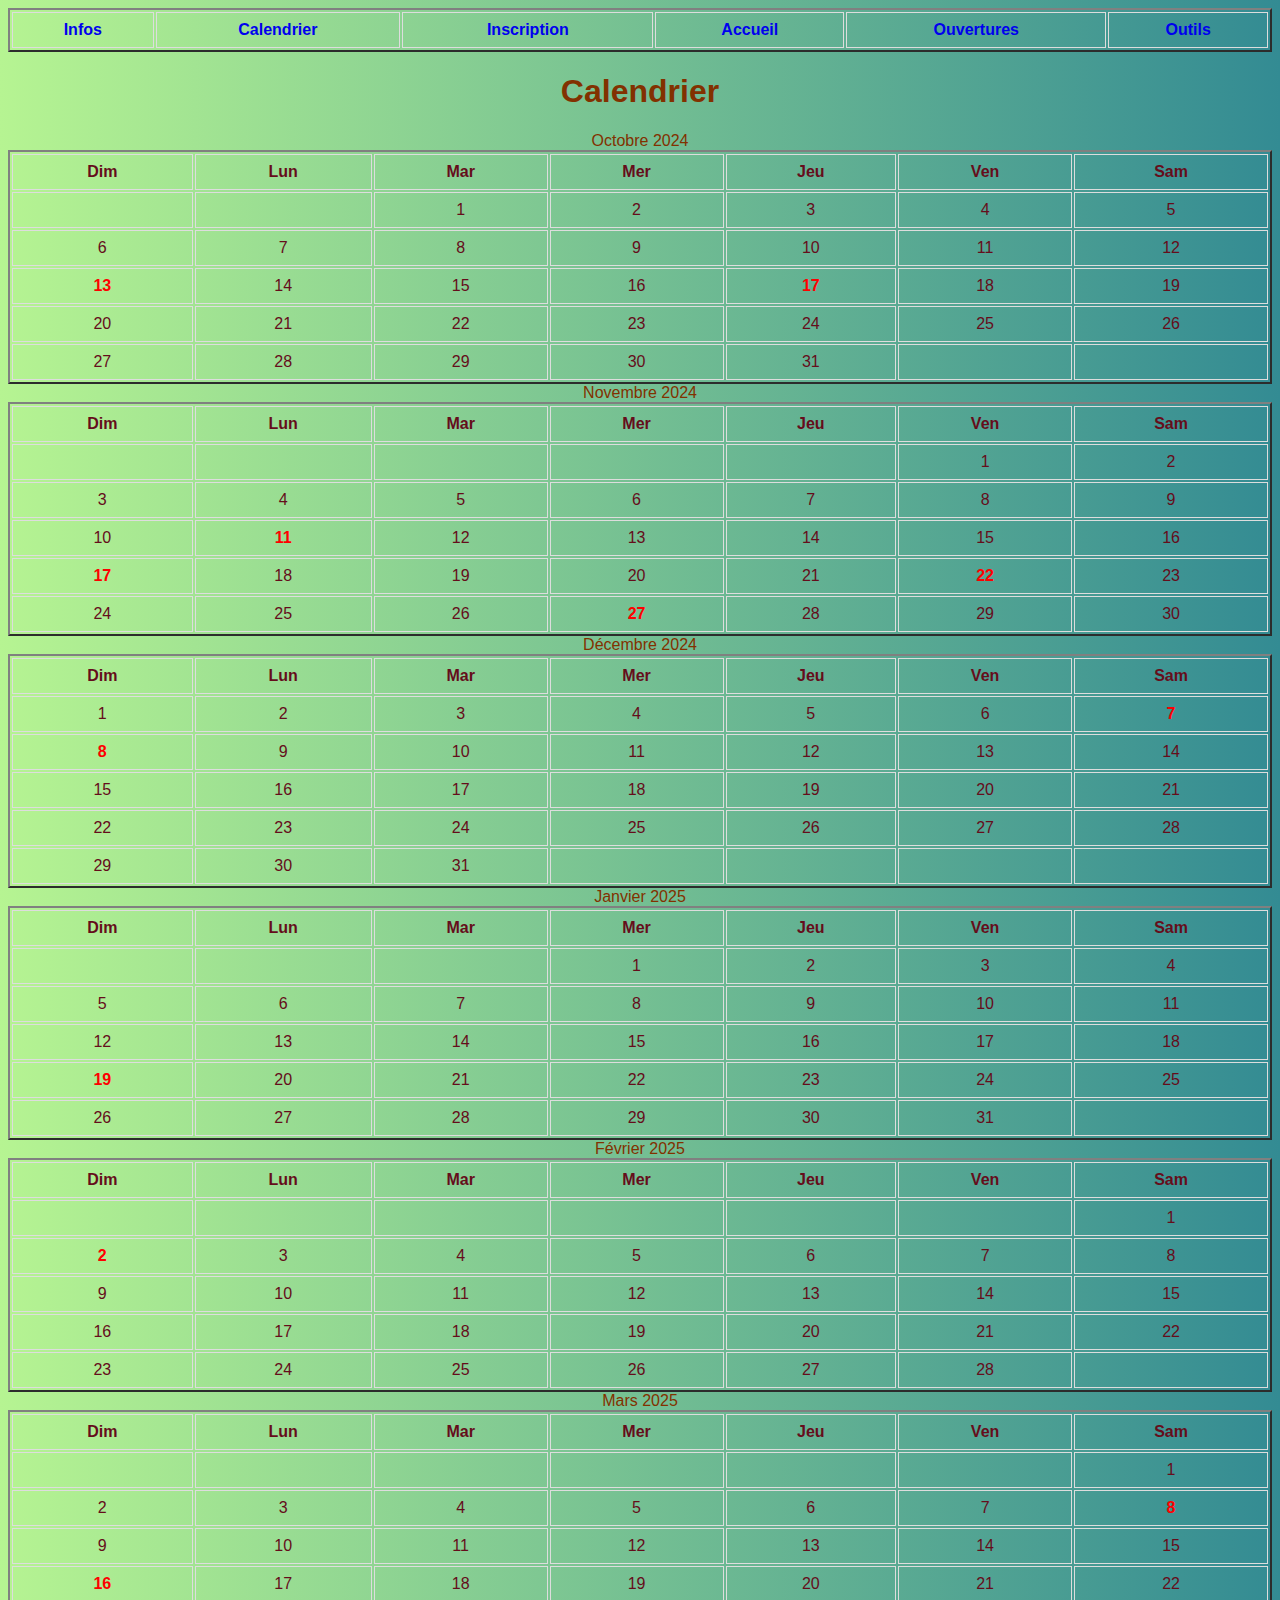
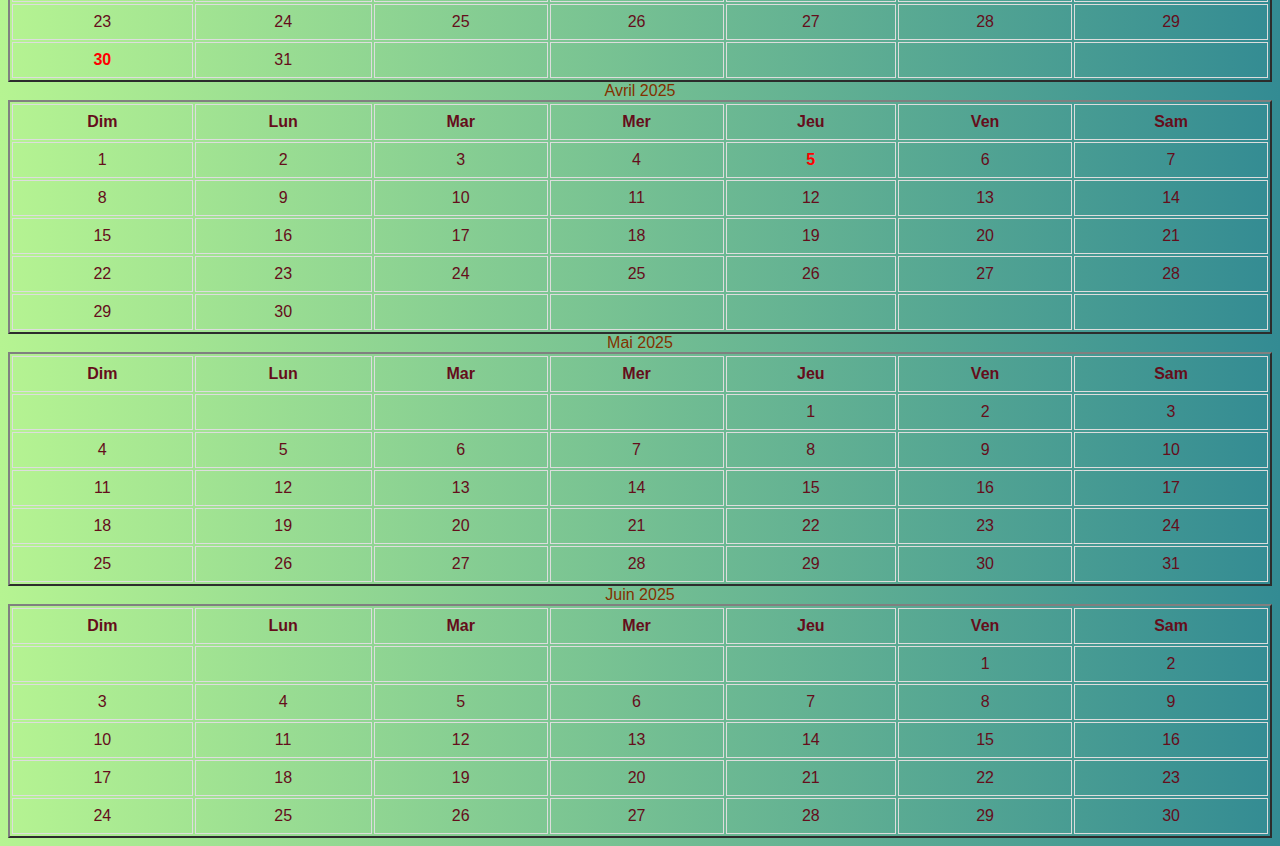
<file: page3.html>
<!DOCTYPE html>
<html lang="en">
<head>
    <meta charset="UTF-8">
    <title>CIV Chess Calendar</title>
    <link type="text/css" rel="stylesheet" href="style/feuilles.css">
</head>

<body>
		<nav>
            <center>
                <table id="table" border="2" cellspacing="2" cellpadding="3" width="100%" text-align:center>
                    <tr>
                        <th><a href="infos.html">Infos</a></th>
                        <th><a href="page3.html"> Calendrier</a></th>
                        <th><a href="page4.html"> Inscription</a></th>
                        <th><a href="index.html"> Accueil</a></th>
                        <th><a href="page5.html"> Ouvertures</a></th>
						<th><a href="liens.html"> Outils</a></th>
                    </tr>
                </table>
            </center>
        </nav>

    <center>
        <h1>Calendrier</h1>

        <table id="table3" border="2" cellspacing="2" cellpadding="3" width="100%">
            <caption>Octobre 2024</caption>
            <thead>
                <tr>
                    <th>Dim</th>
                    <th>Lun</th>
                    <th>Mar</th>
                    <th>Mer</th>
                    <th>Jeu</th>
                    <th>Ven</th>
                    <th>Sam</th>
                </tr>
            </thead>
            <tbody>
                <tr>
                    <td></td>
                    <td></td>
                    <td>1</td>
                    <td>2</td>
                    <td>3</td>
                    <td>4</td>
                    <td>5</td>
                </tr>
                <tr>
                    <td>6</td>
                    <td>7</td>
                    <td>8</td>
                    <td>9</td>
                    <td>10</td>
                    <td>11</td>
                    <td>12</td>
                </tr>
                <tr>
                    <td class="special-cell-oct-13">13</td>
                    <td>14</td>
                    <td>15</td>
                    <td>16</td>
                    <td class="special-cell-CIV">17</td>
                    <td>18</td>
                    <td>19</td>
                </tr>
                <tr>
                    <td>20</td>
                    <td>21</td>
                    <td>22</td>
                    <td>23</td>
                    <td>24</td>
                    <td>25</td>
                    <td>26</td>
                </tr>
                <tr>
                    <td>27</td>
                    <td>28</td>
                    <td>29</td>
                    <td>30</td>
                    <td>31</td>
                    <td></td>
                    <td></td>
                </tr>
            </tbody>
        </table>

        <table id="table4" border="2" cellspacing="2" cellpadding="3" width="100%">
            <caption>Novembre 2024</caption>
            <thead>
                <tr>
                    <th>Dim</th>
                    <th>Lun</th>
                    <th>Mar</th>
                    <th>Mer</th>
                    <th>Jeu</th>
                    <th>Ven</th>
                    <th>Sam</th>
                </tr>
            </thead>
            <tbody>
                <tr>
                    <td></td>
                    <td></td>
                    <td></td>
                    <td></td>
                    <td></td>
                    <td>1</td>
                    <td>2</td>
                </tr>
                <tr>
                    <td>3</td>
                    <td>4</td>
                    <td>5</td>
                    <td>6</td>
                    <td>7</td>
                    <td>8</td>
                    <td>9</td>
                </tr>
                <tr>
                    <td>10</td>
                    <td class="special-cell-1800">11</td>
                    <td>12</td>
                    <td>13</td>
                    <td>14</td>
                    <td>15</td>
                    <td>16</td>
                </tr>
                <tr>
                    <td class="special-cell-CIV">
						17
						<a href="https://lichess.org/tournament/oT9KQNGR" class="hover-link"></a>
					</td>
                    <td>18</td>
                    <td>19</td>
                    <td>20</td>
                    <td>21</td>
                    <td class="special-cell-Rapide-Cannes">22</td>
                    <td>23</td>
                </tr>
                <tr>
                    <td>24</td>
                    <td>25</td>
                    <td>26</td>
                    <td class="special-cell-EEchecs">27</td>
                    <td>28</td>
                    <td>29</td>
                    <td>30</td>
                </tr>
            </tbody>
        </table>

        <table id="table5" border="2" cellspacing="2" cellpadding="3" width="100%">
            <caption>Décembre 2024</caption>
            <thead>
                <tr>
                    <th>Dim</th>
                    <th>Lun</th>
                    <th>Mar</th>
                    <th>Mer</th>
                    <th>Jeu</th>
                    <th>Ven</th>
                    <th>Sam</th>
                </tr>
            </thead>
            <tbody>
                <tr>
                    <td>1</td>
                    <td>2</td>
                    <td>3</td>
                    <td>4</td>
                    <td>5</td>
                    <td>6</td>
                    <td class="special-cell-N3">7</td>
                </tr>
                <tr>
                    <td class="special-cell-cannes-R1">8</td>
                    <td>9</td>
                    <td>10</td>
                    <td>11</td>
                    <td>12</td>
                    <td>13</td>
                    <td>14</td>
                </tr>
                <tr>
                    <td>15</td>
                    <td>16</td>
                    <td>17</td>
                    <td>18</td>
                    <td>19</td>
                    <td>20</td>
                    <td>21</td>
                </tr>
                <tr>
                    <td>22</td>
                    <td>23</td>
                    <td>24</td>
                    <td>25</td>
                    <td>26</td>
                    <td>27</td>
                    <td>28</td>
                </tr>
                <tr>
                    <td>29</td>
                    <td>30</td>
                    <td>31</td>
                    <td></td>
                    <td></td>
                    <td></td>
                    <td></td>
                </tr>
            </tbody>
        </table>

        <!-- Janvier 2025 -->
        <table id="table6" border="2" cellspacing="2" cellpadding="3" width="100%">
            <caption>Janvier 2025</caption>
            <thead>
                <tr>
                    <th>Dim</th>
                    <th>Lun</th>
                    <th>Mar</th>
                    <th>Mer</th>
                    <th>Jeu</th>
                    <th>Ven</th>
                    <th>Sam</th>
                </tr>
            </thead>
            <tbody>
                <tr>
                    <td></td>
                    <td></td>
                    <td></td>
                    <td>1</td>
                    <td>2</td>
                    <td>3</td>
                    <td>4</td>
                </tr>
                <tr>
                    <td>5</td>
                    <td>6</td>
                    <td>7</td>
                    <td>8</td>
                    <td>9</td>
                    <td>10</td>
                    <td>11</td>
                </tr>
                <tr>
                    <td>12</td>
                    <td>13</td>
                    <td>14</td>
                    <td>15</td>
                    <td>16</td>
                    <td>17</td>
                    <td>18</td>
                </tr>
                <tr>
                    <td class="special-cell-jan-19">19</td>
                    <td>20</td>
                    <td>21</td>
                    <td>22</td>
                    <td>23</td>
                    <td>24</td>
                    <td>25</td>
                </tr>
                <tr>
                    <td>26</td>
                    <td>27</td>
                    <td>28</td>
                    <td>29</td>
                    <td>30</td>
                    <td>31</td>
                    <td></td>
                </tr>
            </tbody>
        </table>

        <!-- Février 2025 -->
        <table id="table7" border="2" cellspacing="2" cellpadding="3" width="100%">
            <caption>Février 2025</caption>
            <thead>
                <tr>
                    <th>Dim</th>
                    <th>Lun</th>
                    <th>Mar</th>
                    <th>Mer</th>
                    <th>Jeu</th>
                    <th>Ven</th>
                    <th>Sam</th>
                </tr>
            </thead>
            <tbody>
                <tr>
                    <td></td>
                    <td></td>
                    <td></td>
                    <td></td>
                    <td></td>
                    <td></td>
                    <td>1</td>
                </tr>
                <tr>
                    <td class="special-cell-cannes-R1">2</td>
                    <td>3</td>
                    <td>4</td>
                    <td>5</td>
                    <td>6</td>
                    <td>7</td>
                    <td>8</td>
                </tr>
                <tr>
                    <td>9</td>
                    <td>10</td>
                    <td>11</td>
                    <td>12</td>
                    <td>13</td>
                    <td>14</td>
                    <td>15</td>
                </tr>
                <tr>
                    <td>16</td>
                    <td>17</td>
                    <td>18</td>
                    <td>19</td>
                    <td>20</td>
                    <td>21</td>
                    <td>22</td>
                </tr>
                <tr>
                    <td>23</td>
                    <td>24</td>
                    <td>25</td>
                    <td>26</td>
                    <td>27</td>
                    <td>28</td>
                    <td></td>
                </tr>
            </tbody>
        </table>

        <!-- Mars 2025 -->
        <table id="table8" border="2" cellspacing="2" cellpadding="3" width="100%">
            <caption>Mars 2025</caption>
            <thead>
                <tr>
                    <th>Dim</th>
                    <th>Lun</th>
                    <th>Mar</th>
                    <th>Mer</th>
                    <th>Jeu</th>
                    <th>Ven</th>
                    <th>Sam</th>
                </tr>
            </thead>
            <tbody>
                <tr>
                    <td></td>
                    <td></td>
                    <td></td>
                    <td></td>
                    <td></td>
                    <td></td>
                    <td>1</td>
                </tr>
                <tr>
                    <td>2</td>
                    <td>3</td>
                    <td>4</td>
                    <td>5</td>
                    <td>6</td>
                    <td>7</td>
                    <td class="special-cell-N3">8</td>
                </tr>
                <tr>
                    <td>9</td>
                    <td>10</td>
                    <td>11</td>
                    <td>12</td>
                    <td>13</td>
                    <td>14</td>
                    <td>15</td>
                </tr>
                <tr>
                    <td class="special-cell-mar-16">16</td>
                    <td>17</td>
                    <td>18</td>
                    <td>19</td>
                    <td>20</td>
                    <td>21</td>
                    <td>22</td>
                </tr>
                <tr>
                    <td>23</td>
                    <td>24</td>
                    <td>25</td>
                    <td>26</td>
                    <td>27</td>
                    <td>28</td>
                    <td>29</td>
                </tr>
				<tr>
                    <td class="special-cell-mar-30">30</td>
                    <td>31</td>
                    <td></td>
                    <td></td>
                    <td></td>
                    <td></td>
                    <td></td>
                </tr>
            </tbody>
        </table>

        <!-- Avril 2025 -->
        <table id="table9" border="2" cellspacing="2" cellpadding="3" width="100%">
            <caption>Avril 2025</caption>
            <thead>
                <tr>
                    <th>Dim</th>
                    <th>Lun</th>
                    <th>Mar</th>
                    <th>Mer</th>
                    <th>Jeu</th>
                    <th>Ven</th>
                    <th>Sam</th>
                </tr>
            </thead>
            <tbody>
                <tr>
                    <td>1</td>
                    <td>2</td>
                    <td>3</td>
                    <td>4</td>
                    <td class="special-cell-N3">5</td>
                    <td>6</td>
                    <td>7</td>
                </tr>
                <tr>
                    <td>8</td>
                    <td>9</td>
                    <td>10</td>
                    <td>11</td>
                    <td>12</td>
                    <td>13</td>
                    <td>14</td>
                </tr>
                <tr>
                    <td>15</td>
                    <td>16</td>
                    <td>17</td>
                    <td>18</td>
                    <td>19</td>
                    <td>20</td>
                    <td>21</td>
                </tr>
                <tr>
                    <td>22</td>
                    <td>23</td>
                    <td>24</td>
                    <td>25</td>
                    <td>26</td>
                    <td>27</td>
                    <td>28</td>
                </tr>
                <tr>
                    <td>29</td>
                    <td>30</td>
                    <td></td>
                    <td></td>
                    <td></td>
                    <td></td>
                    <td></td>
                </tr>
            </tbody>
        </table>

        <!-- Mai 2025 -->
        <table id="table10" border="2" cellspacing="2" cellpadding="3" width="100%">
            <caption>Mai 2025</caption>
            <thead>
                <tr>
                    <th>Dim</th>
                    <th>Lun</th>
                    <th>Mar</th>
                    <th>Mer</th>
                    <th>Jeu</th>
                    <th>Ven</th>
                    <th>Sam</th>
                </tr>
            </thead>
            <tbody>
                <tr>
                    <td></td>
                    <td></td>
                    <td></td>
                    <td></td>
                    <td>1</td>
                    <td>2</td>
                    <td>3</td>
                </tr>
                <tr>
                    <td>4</td>
                    <td>5</td>
                    <td>6</td>
                    <td>7</td>
                    <td>8</td>
                    <td>9</td>
                    <td>10</td>
                </tr>
                <tr>
                    <td>11</td>
                    <td>12</td>
                    <td>13</td>
                    <td>14</td>
                    <td>15</td>
                    <td>16</td>
                    <td>17</td>
                </tr>
                <tr>
                    <td>18</td>
                    <td>19</td>
                    <td>20</td>
                    <td>21</td>
                    <td>22</td>
                    <td>23</td>
                    <td>24</td>
                </tr>
                <tr>
                    <td>25</td>
                    <td>26</td>
                    <td>27</td>
                    <td>28</td>
                    <td>29</td>
                    <td>30</td>
                    <td>31</td>
                </tr>
            </tbody>
        </table>

        <!-- Juin 2025 -->
        <table id="table11" border="2" cellspacing="2" cellpadding="3" width="100%">
            <caption>Juin 2025</caption>
            <thead>
                <tr>
                    <th>Dim</th>
                    <th>Lun</th>
                    <th>Mar</th>
                    <th>Mer</th>
                    <th>Jeu</th>
                    <th>Ven</th>
                    <th>Sam</th>
                </tr>
            </thead>
            <tbody>
                <tr>
                    <td></td>
                    <td></td>
                    <td></td>
                    <td></td>
                    <td></td>
                    <td>1</td>
                    <td>2</td>
                </tr>
                <tr>
                    <td>3</td>
                    <td>4</td>
                    <td>5</td>
                    <td>6</td>
                    <td>7</td>
                    <td>8</td>
                    <td>9</td>
                </tr>
                <tr>
                    <td>10</td>
                    <td>11</td>
                    <td>12</td>
                    <td>13</td>
                    <td>14</td>
                    <td>15</td>
                    <td>16</td>
                </tr>
                <tr>
                    <td>17</td>
                    <td>18</td>
                    <td>19</td>
                    <td>20</td>
                    <td>21</td>
                    <td>22</td>
                    <td>23</td>
                </tr>
                <tr>
                    <td>24</td>
                    <td>25</td>
                    <td>26</td>
                    <td>27</td>
                    <td>28</td>
                    <td>29</td>
                    <td>30</td>
                </tr>
            </tbody>
        </table>
    </center>
</body>
</html>
</file>
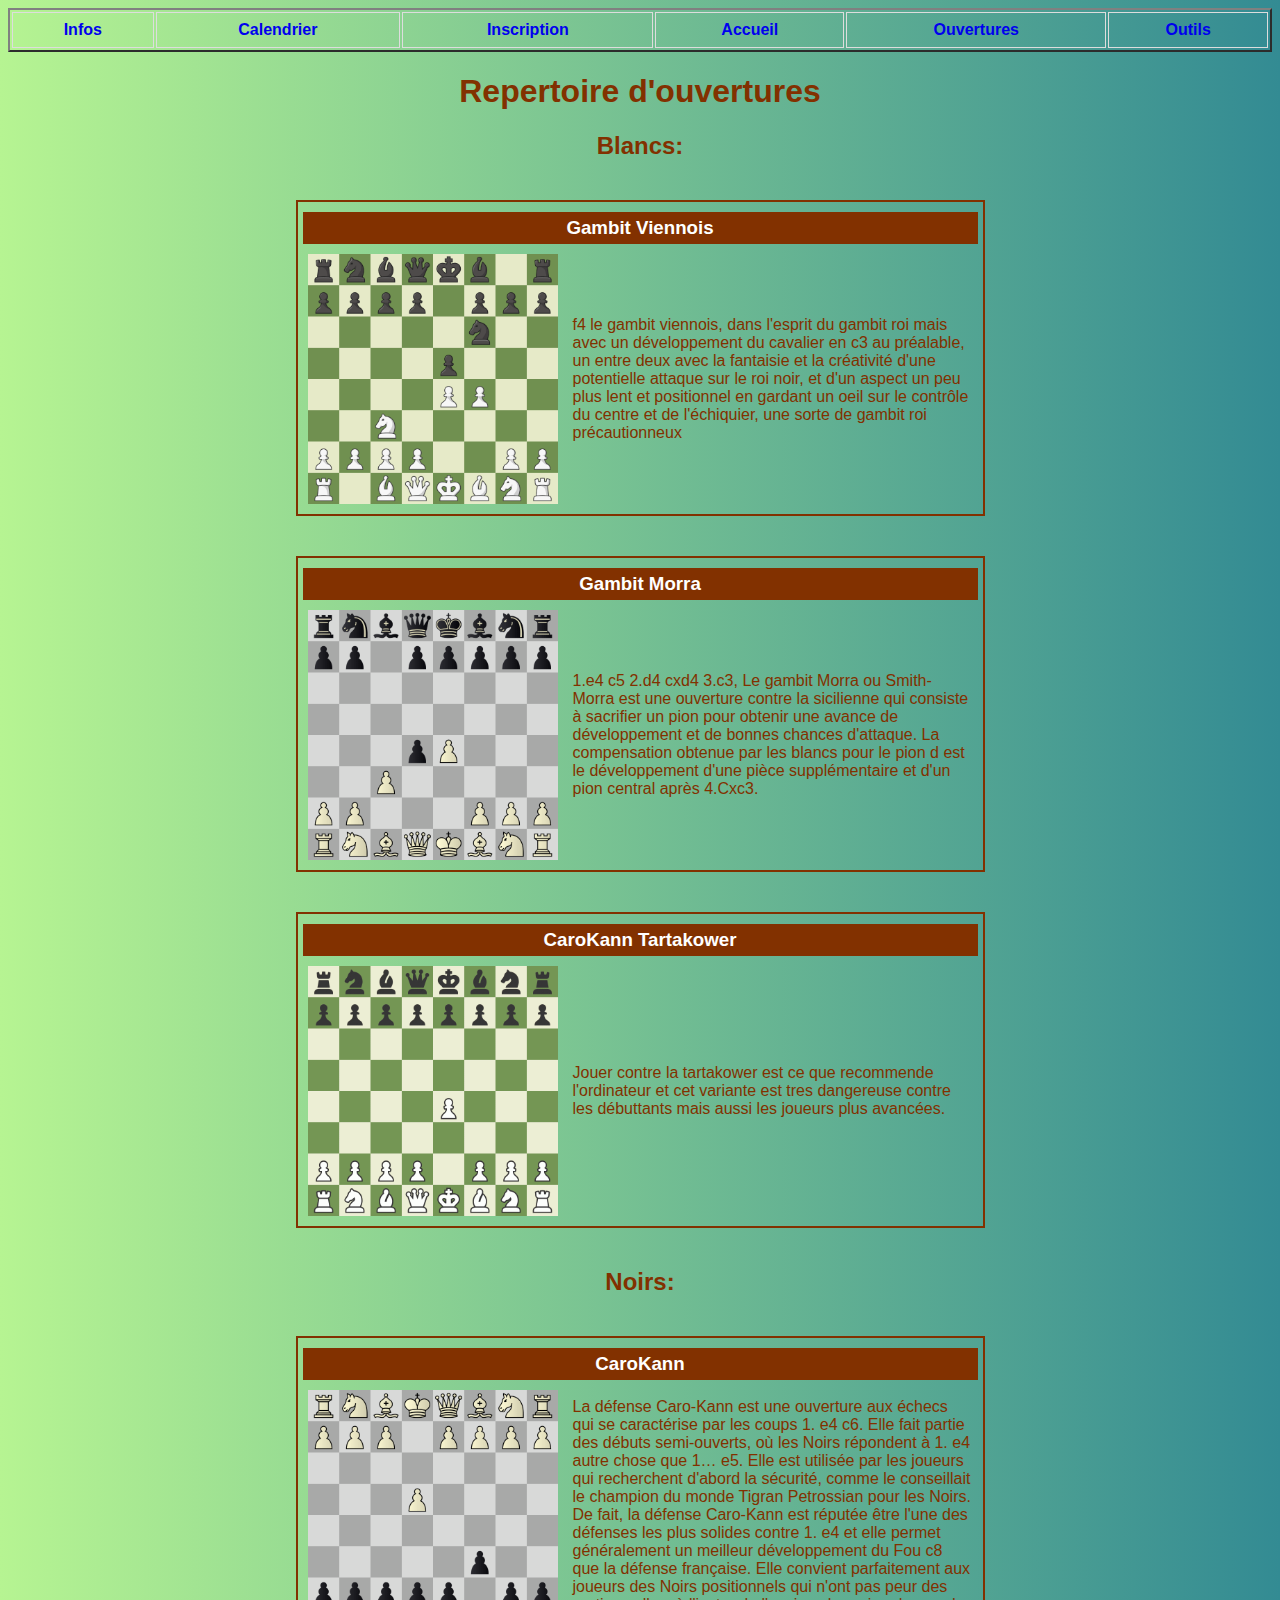
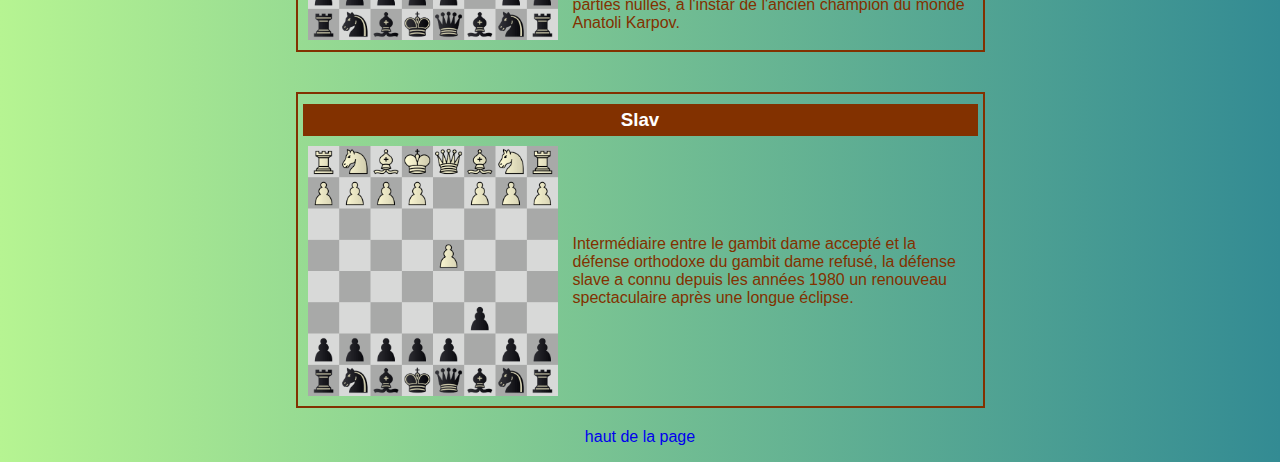
<file: page5.html>
<!DOCTYPE html>
<html lang="en">

<head>
    <meta charset="UTF-8">
    <link rel="icon" href="images/logo.png" type="image/png">
    <link rel="shortcut icon" href="images/favicon.ico" type="image/x-icon">
    <title>Repertoire d'ouvertures</title>
    <link type="text/css" rel="stylesheet" href="style/feuilles.css">
</head>

<body>
    <header>
        <nav>
            <center>
                <table id="table" border="2" cellspacing="2" cellpadding="3" width="100%" text-align:center>
                    <tr>
                        <th><a href="infos.html">Infos</a></th>
                        <th><a href="page3.html"> Calendrier</a></th>
                        <th><a href="page4.html"> Inscription</a></th>
                        <th><a href="index.html"> Accueil</a></th>
                        <th><a href="page5.html"> Ouvertures</a></th>
						<th><a href="liens.html"> Outils</a></th>
                    </tr>
                </table>
            </center>
        </nav>
    </header>

<main>
    <ul class="opening-list">
        <h1 id="lien_ancre_2">Repertoire d'ouvertures</h1>
        
        <h2>Blancs:</h2>
        <li>
            <div class="opening-container">
                <div class="opening-content">
                    <h3 class="opening-title">Gambit Viennois</h3>
                    <div class="opening-details">
                        <img src="images/vienna.png" width="250px" alt="Image description">
                        <div class="opening-description">
                            f4 le gambit viennois, dans l'esprit du gambit roi mais avec un développement du cavalier en c3 au préalable, un entre deux avec la fantaisie et la créativité d'une potentielle attaque sur le roi noir, et d'un aspect un peu plus lent et positionnel en gardant un oeil sur le contrôle du centre et de l'échiquier, une sorte de gambit roi précautionneux
                        </div>
                    </div>
                </div>
            </div>
        </li>
		<li>
            <div class="opening-container">
                <div class="opening-content">
                    <h3 class="opening-title">Gambit Morra</h3>
                    <div class="opening-details">
                        <img src="images/morra.png" width="250px" alt="Image description">
                        <div class="opening-description">
							1.e4 c5 2.d4 cxd4 3.c3, Le gambit Morra ou Smith-Morra est une ouverture contre la sicilienne qui consiste à sacrifier un pion pour obtenir une avance de développement et de bonnes chances d'attaque. La compensation obtenue par les blancs pour le pion d est le développement d'une pièce supplémentaire et d'un pion central après 4.Cxc3.
                        </div>
                    </div>
                </div>
            </div>
        </li>
		<li>
            <div class="opening-container">
                <div class="opening-content">
                    <h3 class="opening-title">CaroKann Tartakower</h3>
                    <div class="opening-details">
                        <img src="images/tartakower.gif" width="250px" alt="Image description">
                        <div class="opening-description">
							Jouer contre la tartakower est ce que recommende l'ordinateur et cet variante est tres dangereuse contre les débuttants mais aussi les joueurs plus avancées. 
                        </div>
                    </div>
                </div>
            </div>
        </li>
        
        <h2>Noirs:</h2>
		<li>
            <div class="opening-container">
                <div class="opening-content">
                    <h3 class="opening-title">CaroKann</h3>
                    <div class="opening-details">
                        <img src="images/caro.png" width="250px" alt="Image description">
                        <div class="opening-description">
                            La défense Caro-Kann est une ouverture aux échecs qui se caractérise par les coups 1. e4 c6. Elle fait partie des débuts semi-ouverts, où les Noirs répondent à 1. e4 autre chose que 1… e5. Elle est utilisée par les joueurs qui recherchent d'abord la sécurité, comme le conseillait le champion du monde Tigran Petrossian pour les Noirs. De fait, la défense Caro-Kann est réputée être l'une des défenses les plus solides contre 1. e4 et elle permet généralement un meilleur développement du Fou c8 que la défense française. Elle convient parfaitement aux joueurs des Noirs positionnels qui n'ont pas peur des parties nulles, à l'instar de l'ancien champion du monde Anatoli Karpov.
                        </div>
                    </div>
                </div>
            </div>
        </li>
		<li>
            <div class="opening-container">
                <div class="opening-content">
                    <h3 class="opening-title">Slav</h3>
                    <div class="opening-details">
                        <img src="images/slav.png" width="250px" alt="Image description">
                        <div class="opening-description">
                            Intermédiaire entre le gambit dame accepté et la défense orthodoxe du gambit dame refusé, la défense slave a connu depuis les années 1980 un renouveau spectaculaire après une longue éclipse.
                        </div>
                    </div>
                </div>
            </div>
        </li>
		<li><a href="#lien_ancre_2"> haut de la page</a></li>
    </ul>
	
	
</main>

    <footer>
        
    </footer>
</body>

</html>








</html>
</file>
<file: style/feuilles.css>
/* ---- General Styles ---- */
body {
    background: linear-gradient(to right, rgb(182, 244, 146), rgb(51, 139, 147));
    color: #823100;
    font-family: 'arial', arial;
}

/*les lignes de separations*/
hr {
    border: 0;
    height: 2px;
    background-color: black;
    margin: 20px 0;
}

h1 {
    color: #9B3H12;
}

h2{
	text-align: center;
}

/* ---------------------------------------- Tableaux --------------------- */
table1 {
    border-collapse: collapse;
    width: 100%;
}

th, td {
    text-align: center;
    padding: 8px;
    color: #650D1B;
    text-align: center;
    vertical-align: middle;
    border: 1px solid #dddddd;
}

#table2 {
    width: 50%;
    border: 4px solid #650D1B;
}
/*---------------------------------------Important Links------------------------------------------------------*/
#important-links {
    border: 2px solid #823100;
    padding: 10px;
    margin: 20px 0;
	display: inline-block; /*(Box doesn't go around the whole page)*/
}

/* -------------------------------------- Special Cell Styles -------------------------------------------- */
.special-cell,
.special-cell-Rapide-Cannes,
.special-cell-EEchecs,
.special-cell-CIV,
.special-cell-N3,
.special-cell-cannes-R1,
.special-cell-1800,
.special-cell-jan-19,
.special-cell-mar-16,
.special-cell-mar-30,
.special-cell-oct-13 {
    position: relative;
    color: red;
	font-weight: bold;
}

.special-cell::before,
.special-cell-Rapide-Cannes::before,
.special-cell-EEchecs::before,
.special-cell-CIV::before,
.special-cell-N3::before,
.special-cell-cannes-R1::before,
.special-cell-1800::before,
.special-cell-jan-19::before,
.special-cell-mar-16::before,
.special-cell-mar-30::before,
.special-cell-oct-13::before {
    content: "";
    color: red;
    position: absolute;
    top: 50%;
    left: 50%;
    transform: translate(-50%, -50%);
    z-index: 1;
}

.special-cell-Rapide-Cannes:hover::before {
    content: "Rapide Cannes";
    background-color: white;
    padding: 10px;
    border: 4px solid #650D1B;
    color: #650D1B;
    z-index: 2;
}

.special-cell-oct-13:hover::before {
    content: "R1 Riviera";
    background-color: white;
    padding: 10px;
    border: 4px solid #650D1B;
    color: #650D1B;
    z-index: 2;
}

.special-cell-cannes-R1:hover::before {
    content: "R1 Cannes";
    background-color: white;
    padding: 10px;
    border: 4px solid #650D1B;
    color: #650D1B;
    z-index: 2;
}

.special-cell-1800:hover::before {
    content: "JC Laboutière -1800";
    background-color: white;
    padding: 10px;
    border: 4px solid #650D1B;
    color: #650D1B;
    z-index: 2;
}

.special-cell-jan-19:hover::before {
    content: "R1 St Tropez";
    background-color: white;
    padding: 10px;
    border: 4px solid #650D1B;
    color: #650D1B;
    z-index: 2;
}

.special-cell-mar-16:hover::before {
    content: "R1 Menton";
    background-color: white;
    padding: 10px;
    border: 4px solid #650D1B;
    color: #650D1B;
    z-index: 2;
}

.special-cell-mar-30:hover::before {
    content: "R1 Monaco";
    background-color: white;
    padding: 10px;
    border: 4px solid #650D1B;
    color: #650D1B;
    z-index: 2;
}

.special-cell-N3:hover::before {
    content: "N3 (jeunes)";
    background-color: white;
    padding: 10px;
    border: 4px solid #650D1B;
    color: #650D1B;
    z-index: 2;
}

.special-cell-CIV:hover::before {
    content: "CIV E-Chess Championship";
    background-color: white;
    padding: 10px;
    border: 4px solid #650D1B;
    color: #650D1B;
    z-index: 2;
}

.special-cell-EEchecs:hover::before {
    content: "UNSS E-Echecs";
    background-color: white;
    padding: 10px;
    border: 4px solid #650D1B;
    color: #650D1B;
    z-index: 2;
}


/* The hidden link that shows up on hover */
.special-cell-CIV a.hover-link {
    display: none; /* Hidden by default */
    position: absolute; /* Positioned relative to the table cell */
    top: 50%;
    left: 50%;
    transform: translate(-50%, -50%); /* Center the box */
    background-color: white;
    padding: 10px;
    border: 4px solid #650D1B;
    color: #650D1B;
    z-index: 2;
    text-align: center;
    text-decoration: none;
}

/* Show the hidden link box when hovering over the td */
.special-cell-CIV:hover a.hover-link {
    display: block; /* Make the box visible */
    cursor: pointer;
}

/* Dynamically add text content inside the white hover box */
.special-cell-CIV:hover a.hover-link::before {
    content: "CIV E-Chess Championship"; /* The text inside the white box */
}



<!----------------------------------------Infos---------------------------------------------------!>



.news-list {
    list-style: none;
    padding: 0;
	text-align: center;
}


.game-container {
    display: inline-flex;
    align-items: center;
    border: 2px solid #823100;
    padding: 10px;
    margin: 20px 0;
}

.game-container img {
    margin-right: 20px;
}

.game-container .pgn-description {
    max-width: 400px;
	text-align: left;
}




/* --------------------------------------------Page5(Ouvertures)------------------------------------------------------ */

.opening-list {
    list-style: none;
    padding: 0;
    text-align: center;
}

.opening-container {
    display: inline-block;
    border: 2px solid #823100;
    padding: 10px;
    margin: 20px 0;
    max-width: 100%;
}

.opening-content {
    display: flex;
    flex-direction: column;
    align-items: center;
}

.opening-title {
    background-color: #823100;
    color: white;
    padding: 5px;
    margin-bottom: 10px;
	margin-top: 0px;
    text-align: center;
    width: 100%;
}

.opening-details {
    display: flex;
    align-items: center;
}

.opening-description {
    max-width: 400px;
    text-align: left;
	margin-left: 15px;
}

/* ------------------------------------------------------------------------------------------------------- */



/* ---- Link Styles ---- */
a:link {
	text-decoration: none;
}

a:visited {
    text-decoration: none;
}

a:hover {
    color: rgb(51, 139, 147);
	text-decoration: underline;
}

a:active {
    text-decoration: none;
}
</file>
